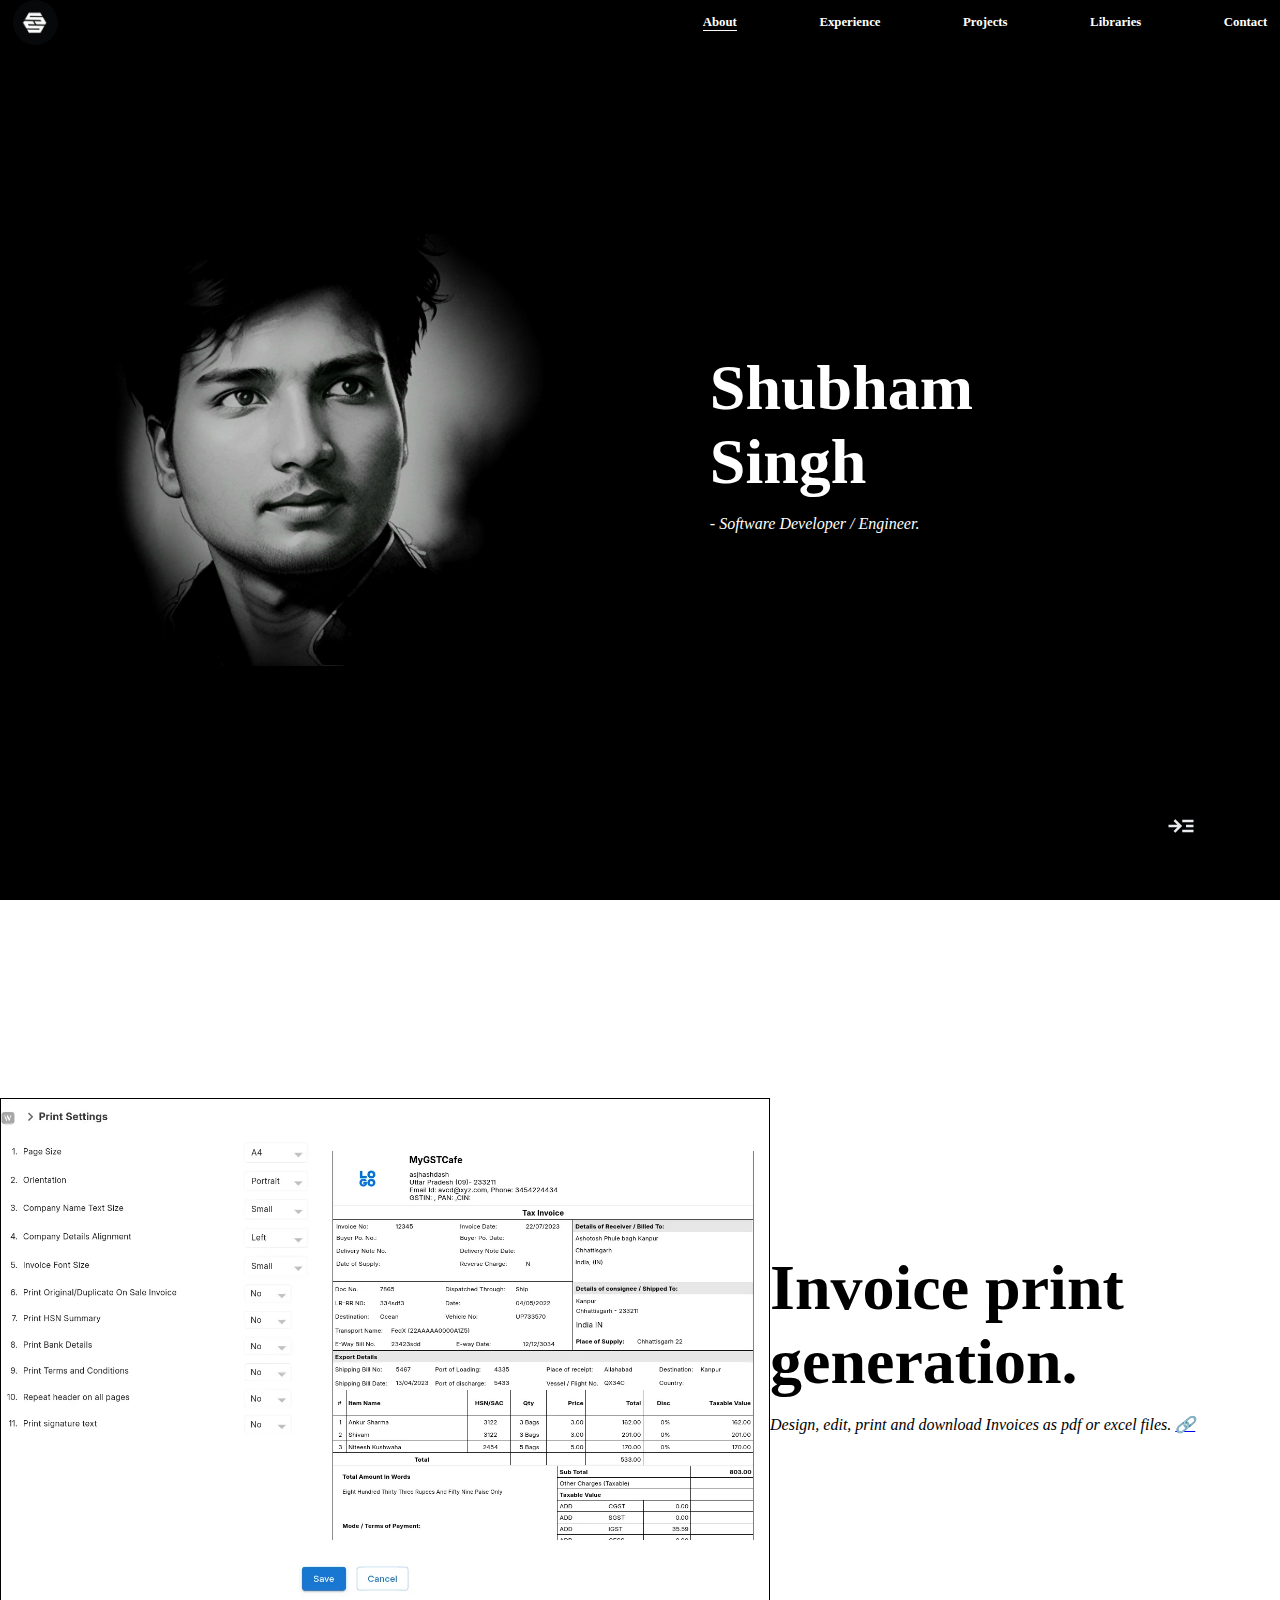
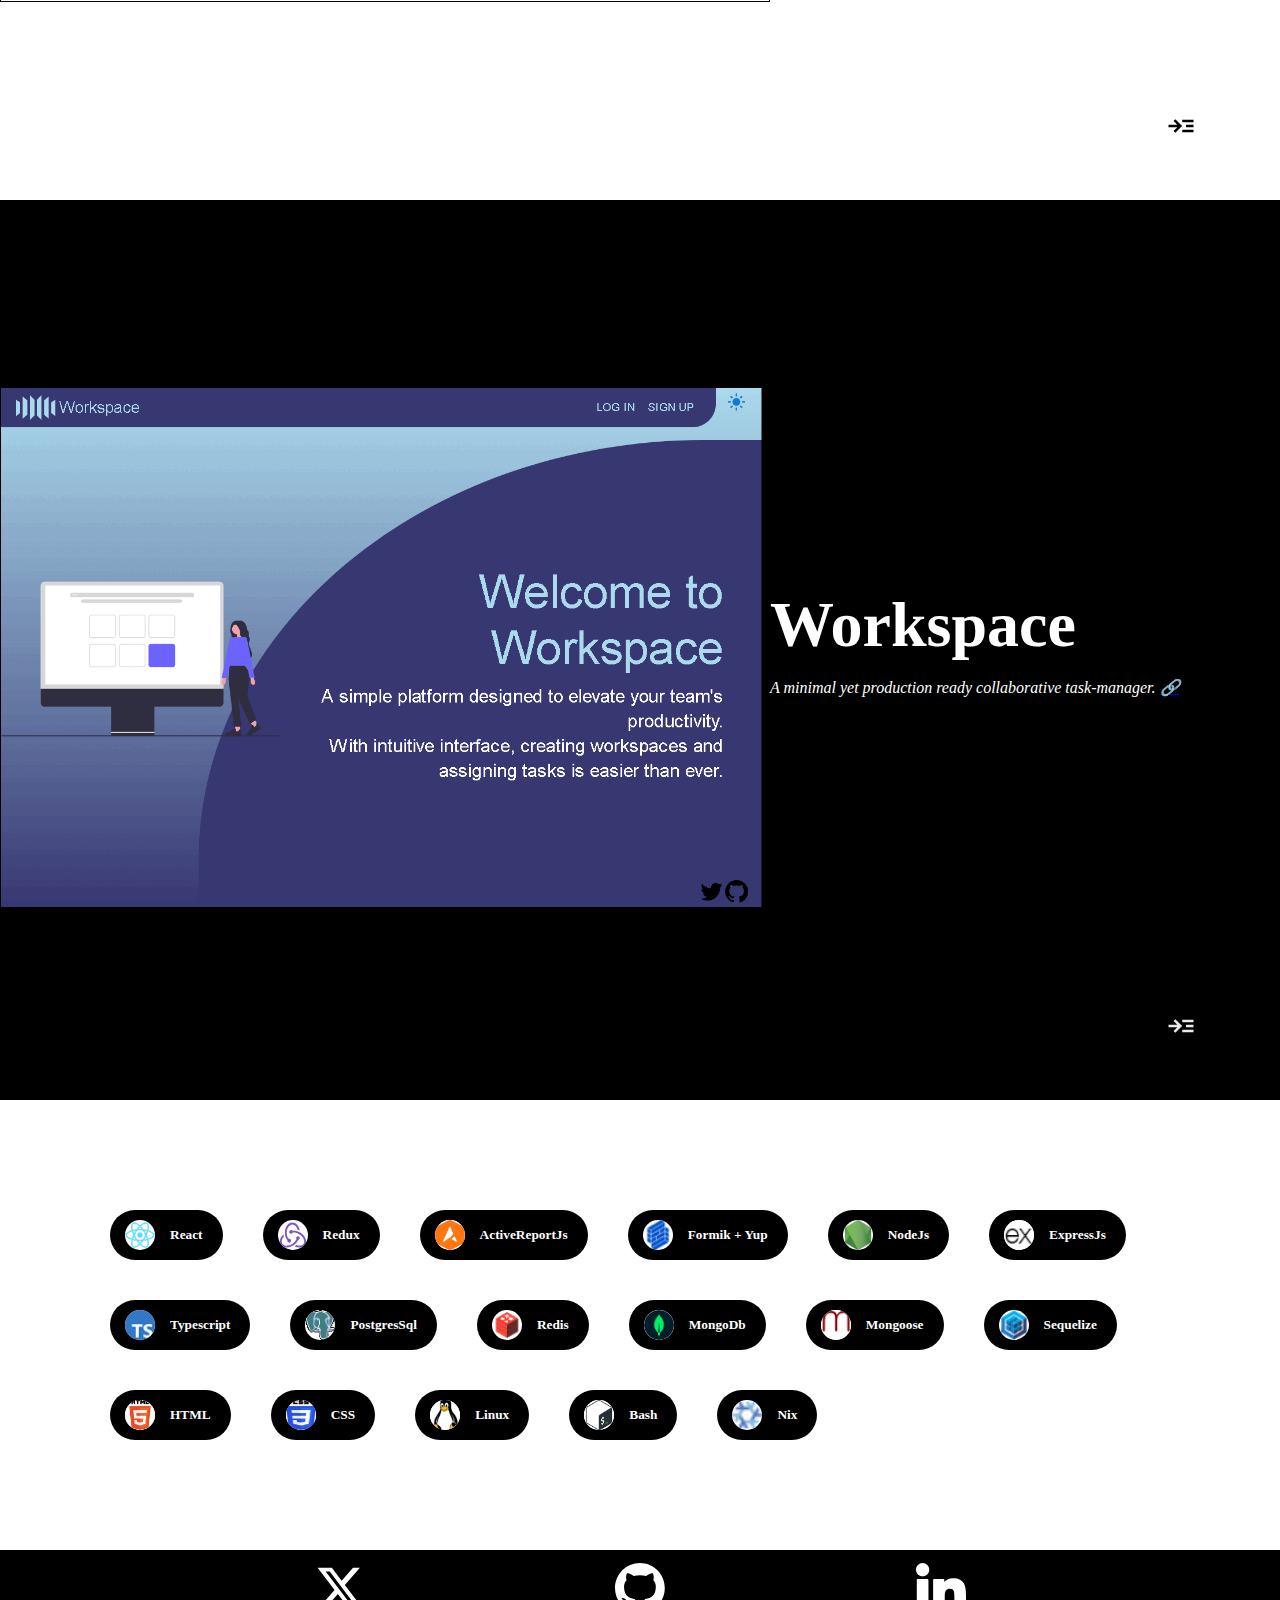
<file: index.html>
<!DOCTYPE html>
<html lang="en">

<head>
  <meta charset="UTF-8">
  <meta name="viewport" content="width=device-width, initial-scale=1">
  <meta name="description"
    content="Shubham Singh - Software Developer with expertise in JavaScript, React, Node.js, and databases. Passionate about building efficient systems for data processing, user authentication, and collaborative applications. Explore projects like Invoice Generation, Workspace Task Manager, and Writhub Writer's Platform.">
  <title>Shubham Singh</title>
  <link href="./style.css" rel="stylesheet">
  <script src="./script.js" defer></script>
  <link rel="icon" href="./favicon.ico" type="image/x-icon">
  <link rel="preload" as="image" href="./public/profilePic.webp">
</head>


<body>
  <header>
    <img class="navbarLogo" src="./public/logo.jpeg" alt="logo">
    <nav>
      <a href="#About">About</a>
      <a href="#Experience">Experience</a>
      <a href="#Projects">Projects</a>
      <a href="#Libraries">Libraries</a>
      <a href="#Contact">Contact</a>
    </nav>
  </header>

  <div class="sectionContainer">
    <section id="About">
      <div class="flexContainer" id="intro">
        <img id="profilePicture" src="./public/profilePic.webp" alt="profile-picture">
        <div class="infoContainer">
          <h1>Shubham</h1>
          <h1>Singh</h1>
          <p> - Software Developer / Engineer.</p>
        </div>
        <a class="readMore" href="#info">
          <img src="./public/more.svg" alt="Read more." />
        </a>
      </div>
      <div class="flexContainer" id="info">
        <div class="infoContainer">

          <fieldset>
            <legend> My coding journey </legend>
            I've been coding since 2016. Started with C++ and thought it would "conquer the world" as it's the only
            language that has it all. That never happened. Then I met JavaScript in sixth semester of my college.
            Didn't thought much of it and yet now I'm writing client application, back-end server application
            and even executable scripts for Linux using QuickJs in JavaScript. <br>
            So, now I truly believe JavaScript will be, and already is, the jack of most trade that I'd hoped C++ to
            become.
            As the infamous saying goes, "Everything that can be written in js, will be written in js."
          </fieldset>

          <fieldset>
            <legend> My hobbies </legend>
            Apart from tech, I'm always on a side quest of understanding something new that I
            didn't before. This side quest has taken me to the realms of philosophy, psychology, and cognitive science,
            as I believe there are only two real mysteries left in the world.
            <br>
            First, the world itself and second is our own mind, and I think we are much closer to solving the latter
            than the former.
          </fieldset>

        </div>

        <div class="infoContainer">

          <fieldset>
            <legend> My education </legend>
            I started as an average student; studying was boring until around seventh or eighth standard when I got an
            awesome math teacher who showed how fun mathematics really is. After that, getting a good grip on math,
            other
            subjects
            started becoming interesting, mainly physics. It was fun because it gave answers to questions that I never
            even
            consciously articulated to myself but always had in the back of my mind. <br>
            I thought of pursuing it for higher studies, but that field demands a "marathon effort" to actually get some
            worthwhile results, which was unsuitable for my impatiently curious mind. Enter 'Computer Science and
            programming in C++' in my eleventh standard. It was the perfect cocktail to satiate my ravenously impatient
            curiosity,
            which craved a creative outlet for the mind. Ever since those days, I'm hooked on the world of programming
            and
            computer science.
          </fieldset>

        </div>

      </div>
    </section>
  </div>

  <div class="sectionContainer" id="Experience">
    <section id="printInvoice">
      <div class="flexContainer" id="printInvoiceIntro">
        <img src="./public/invoiceDemo.webp" alt="canvas flow diagram" loading="lazy" />
        <div class='infoContainer'>
          <h1>Invoice print generation.</h1>
          <p>Design, edit, print and download Invoices as pdf or excel files.
            <a href="https://erp.mygstcafe.com/" target="_blank">🔗</a>
          </p>
        </div>
        <a class="readMore" href="#printInvoice-info">
          <img src="./public/more-black.svg" alt="more information." loading="lazy" />
        </a>
      </div>
      <div class="flexContainer" id="printInvoice-info">
        <img src="./public/invoiceUML.svg" alt="invoice module demo." loading="lazy" />
        <ul class="infoContainer">
          <li>
            The process involves two choices: generating invoices with predefined designs or editing designs.
          </li>
          <li>
            For the first option, users select a predefined design, and the system fetches this design from the
            database.
            It combines the design with invoice data, generates HTML, and allows the user to view or download the
            invoice.
          </li>
          <li>
            The second choice involves design editing. Users open a design editor, and a template design is created
            using
            default JSON. Users customize the design with real-time previews, save their changes as the new default JSON
            in the database when satisfied.
          </li>
          <a class="goBack" href="#printInvoiceIntro">
            <img src="./public/more-black.svg" alt="more info." loading="lazy" />
          </a>
        </ul>
      </div>
    </section>
    <section id="excelDataProcessing">
      <div class="flexContainer" id="excelDataProcessingIntro">
        <img src="./public/excelProcessing.gif" alt="excel processing demo" loading="lazy" />
        <div class="infoContainer">
          <h1>Excel data processing</h1>
          <p>Validation, Correction, Categorization, and Storage
            <a href="https://erp.mygstcafe.com/" target="_blank">🔗</a>
          </p>
        </div>
        <a class="readMore" href="#excelDataProcessingInfo">
          <img src="./public/more-black.svg" alt="Read more." loading="lazy" />
        </a>
      </div>
      <div class="flexContainer" id="excelDataProcessingInfo">
        <img src="./public/excel-data-processing.svg" alt="excel data processing uml." loading="lazy" />
        <ul class="infoContainer">
          <li>
            Two workers are used: Schema Validation Worker and Data Validation Worker.
          </li>
          <li>
            The Data Validation Worker receives the file and data validation function. The flow: Excel file is split
            into sheets, Schema Validation Worker checks them concurrently. Sheets then go for data validation based on
            schema results.
          </li>
          <li>
            After Data Validation, data is categorized as 'Valid Data' or 'Invalid Data.' Valid data is stored in the
            database, while invalid data is returned to the client app for correction by the user. The corrected data
            goes through
            validation again.
          </li>

          <a class="goBack" href="#excelDataProcessingIntro">
            <img src="./public/more-black.svg" alt="Read more." loading="lazy" />
          </a>
        </ul>

      </div>
    </section>
    <section id="clientDataBackupManagement">
      <div class="flexContainer" id="dbBackupIntro">
        <img src="./public/dbBackup.webp" alt="database backup demo" id="dbBackupDemoScaleUp" loading="lazy" />
        <div class="infoContainer">
          <h1>User data backup & restore.</h1>
          <p>
            Database backup system for the multi-tenant architecture enables each tenant to create, list, download,
            delete, and restore their own data backups.
            <a href="https://erp.mygstcafe.com/" target="_blank">🔗</a>
          </p>
        </div>
        <a class="readMore" href="#dbBackupInfo">
          <img src="./public/more-black.svg" alt="Read more." loading="lazy" />
        </a>
      </div>
      <div class="flexContainer" id="dbBackupInfo">
        <img src="./public/dbBackup.svg" alt="database backup uml." id="dbBackupScaleDown" loading="lazy" />
        <ul class="infoContainer">
          <li> Tenants can generate backups, view all backups, download individual or
            all backups in ZIP format, and remove obsolete backups.
          </li>
          <li>The restore process includes safeguards by creating
            temporary backups to prevent data loss.
          </li>
          <li>This robust system ensures data integrity, security, and
            accessibility for each tenant.
          </li>
          <a class="goBack" href="#dbBackupIntro">
            <img src="./public/more-black.svg" alt="Read more." loading="lazy" />
          </a>
        </ul>
      </div>
    </section>
    <section id="jwtSessionManagement">
      <div class="flexContainer" id="jwtIntro">
        <img src="./public/jwt-session.svg" alt="jwt session demo" loading="lazy" />
        <div class="infoContainer">
          <h1>User session management</h1>
          <p>
            JWT authentication system for user authentication within the application.</p>
        </div>
        <a class="readMore" href="#jwtSessionManagementInfo">
          <img src="./public/more-black.svg" alt="jwt session management." loading="lazy" />
        </a>
      </div>
      <div class="flexContainer" id="jwtSessionManagementInfo">
        <img src="./public/jwtUml.png" id="jwtUml" alt="Read more." loading="lazy" />
        <ul class="infoContainer">
          <li>The JWT session management system authenticates users by issuing a JWT token with a fixed expiration time,
            which is stored in a cookie.</li>
          <li> If the user opts for "keep me logged in," a refresh token is also generated and stored securely in local
            storage.</li>
          <li>When the JWT token expires, the client can use the refresh token to request a new JWT token.</li>
          <li>On logout, the JWT token is cleared from the cookie, and any refresh token is removed from local storage.
          </li>

          <a class="goBack" href="#jwtIntro">
            <img src="./public/more-black.svg" alt="Read more." loading="lazy" />
          </a>
        </ul>

      </div>
    </section>
  </div>

  <div class="sectionContainer" id="Projects">
    <section id="Workspace">
      <div class="flexContainer" id="workspaceIntro">
        <img src="./public/workspaceDemo.webp" alt="workspace demo" loading="lazy" />
        <div class="infoContainer">
          <h1>Workspace</h1>
          <p>
            A minimal yet production ready collaborative task-manager.
            <a href="https://task-manager-omega-coral.vercel.app/" target="_blank">🔗</a>
          </p>
        </div>
        <a class="readMore" href="#workspaceInfo">
          <img src="./public/more.svg" alt="Read more." loading="lazy" />
        </a>
      </div>
      <div class="flexContainer" id="workspaceInfo">
        <img src="./public/workspace-arch.svg" alt="workspace architecture." loading="lazy" />
        <ul class="infoContainer">
          <li> A collaborative task manager that allows users to create workspaces and invite team members to
            collaborate. </li>
          <li>Within each workspace, users can assign tasks to specific team members and track their completion status.
          </li>
          <li> Only the creator of a workspace has the authority to delete it, ensuring workspace integrity.</li>
          <li>Similarly, tasks can only be deleted by their creators, while other team members can mark them as complete
            once finished.</li>
          <li>This setup ensures clear accountability and efficient task management within the team.</li>

          <a class="goBack" href="#workspaceIntro">
            <img src="./public/more.svg" alt="Read more." loading="lazy" />
          </a>
        </ul>
      </div>

    </section>
    <section id="Writhub">
      <div class="flexContainer" id="writhubIntro">
        <img src="./public/writhubDemo.webp" alt="writhub demo" loading="lazy" />
        <div class="infoContainer">
          <h1>Writhub</h1>
          <p>
            A social media exclusively for writers to create, contribute, collaborate and share written contents.
            <a href="https://shubham-slngh.github.io/writhub/" target="_blank">🔗</a>
          </p>
        </div>
        <a class="readMore" href="#writhubInfo">
          <img src="./public/more.svg" alt="Read more." loading="lazy" />
        </a>
      </div>
      <div class="flexContainer" id="writhubInfo">
        <img src="./public/writhub-flow.svg" alt="writhub flow diagram." loading="lazy" />
        <ul class="infoContainer">
          <li> Designed exclusively for writers and readers to engage with written content.</li>
          <li> The platform supports text posts only, enabling users to comment, like, promote, and share posts.</li>
          <li> It emphasizes community-driven collaboration and contribution, fostering interaction among literary
            enthusiasts. </li>
          <li>Key features include a text-centric interface, user engagement tools, and content sharing capabilities.
          </li>

          <a class="goBack" href="#writhubIntro">
            <img src="./public/more.svg" alt="Read more." />
          </a>
        </ul>
      </div>
    </section>
    <section id="Canvas">
      <div class="flexContainer" id="canvasIntro">
        <video loop autoplay muted
          src="https://5hubham5ingh.github.io/Canvas/static/media/demo.5efbf2e1f2210ddb0636.mp4"></video>
        <div class="infoContainer">
          <h1>Canvas</h1>
          <p>
            A designer app that let users designs basic html pages and export them as html or pdf files.
            <a href="https://5hubham5ingh.github.io/Canvas/" target="_blank">🔗</a>
          </p>
        </div>
        <a class="readMore" href="#canvasInfo">
          <img src="./public/more.svg" alt="Read more." />
        </a>
      </div>
      <div class="flexContainer" id="canvasInfo">
        <img src="./public/canvas-flow.svg" id="canvasUml" alt="canvas info." loading="lazy" />
        <ul class="infoContainer">
          <li>The web application enables users to design HTML pages with a drag-and-drop interface and export them as
            responsive HTML, high-quality PDFs, or customizable Excel files.</li>
          <li> It includes a data visualization feature for creating interactive charts and graphs. </li>
          <li>Additionally, the application supports offline functionality for uninterrupted project work.</li>

          <a class="goBack" href="#canvasIntro">
            <img src="./public/more.svg" alt="Read more." />
          </a>
        </ul>
      </div>

    </section>
  </div>

  <div id="Libraries">

    <a href="https://react.dev/">
      <img src="./public/reactLogo.png" alt="" loading="lazy">
      <h1>React</h1>
    </a>
    <a href="https://redux.js.org/">
      <img src="./public/redux.svg" alt="" loading="lazy">
      <h1>Redux</h1>
    </a>
    <a href="https://developer.mescius.com/activereportsjs">
      <img src="./public/arjs.png" alt="" loading="lazy">
      <h1>ActiveReportJs</h1>
    </a>
    <a href="https://formik.org/">
      <img src="./public/formik.png" alt="" loading="lazy">
      <h1>Formik + Yup</h1>
    </a>
    <a href="https://nodejs.org/en">
      <img src="./public/nodejs.png" alt="" loading="lazy">
      <h1>NodeJs</h1>
    </a>
    <a href="https://expressjs.com/">
      <img src="./public/expressjs.png" alt="" loading="lazy">
      <h1>ExpressJs</h1>
    </a>
    <a href="https://www.typescriptlang.org/">
      <img src="./public/ts.png" alt="" loading="lazy">
      <h1>Typescript</h1>
    </a>
    <a href="https://www.postgresql.org/">
      <img src="./public/pqsql.png" alt="" loading="lazy">
      <h1>PostgresSql</h1>
    </a>
    <a href="https://redis.io/">
      <img src="./public/redis.png" alt="" loading="lazy">
      <h1>Redis</h1>
    </a>
    <a href="https://www.mongodb.com/">
      <img src="./public/mongoDb.png" alt="" loading="lazy">
      <h1>MongoDb</h1>
    </a>
    <a href="https://mongoosejs.com/">
      <img src="./public/mongoose.png" alt="" loading="lazy">
      <h1>Mongoose</h1>
    </a>
    <a href="https://sequelize.org/">
      <img src="./public/sequelise.png" alt="" loading="lazy">
      <h1>Sequelize</h1>
    </a>
    <a href="https://www.w3schools.com/html/html_intro.asp">
      <img src="./public/html.png" alt="" loading="lazy">
      <h1>HTML</h1>
    </a>
    <a href="https://www.w3schools.com/css/css_intro.asp">
      <img src="./public/css.png" alt="" loading="lazy">
      <h1>CSS</h1>
    </a>
    <a href="https://en.wikipedia.org/wiki/Linux">
      <img src="./public/linux.png" alt="" loading="lazy">
      <h1>Linux</h1>
    </a>
    <a href="https://en.wikipedia.org/wiki/Bash_(Unix_shell)">
      <img src="./public/bash.png" alt="" loading="lazy">
      <h1>Bash</h1>
    </a>
    <a href="https://nixos.org/">
      <img src="./public/nix.png" alt="" loading="lazy">
      <h1>Nix</h1>
    </a>
  </div>

  <footer id="Contact">
    <a href="https://x.com/5hubham_Singh">
      <img src="./public/x_logo.svg" alt="X" loading="lazy">
    </a>
    <a href="https://github.com/5hubham5ingh"">
      <img  src=" ./public/github-mark-white.svg" alt="Github" loading="lazy">
    </a>
    <a href="https://www.linkedin.com/in/5hubham5ingh/">
      <img src=" ./public/linkedIn.svg" alt="LinkedIn" loading="lazy">
    </a>
  </footer>

  <div id="snackbar">
    Hey there! In a hurry?
    <br>
    Then use AI to summarise everything for you.
    <br>
    <br>
    <a href="./summary.html">Sure</a>
    <button onclick="showFullScreen()">Nope</button>
  </div>
</body>

</html>
</file>
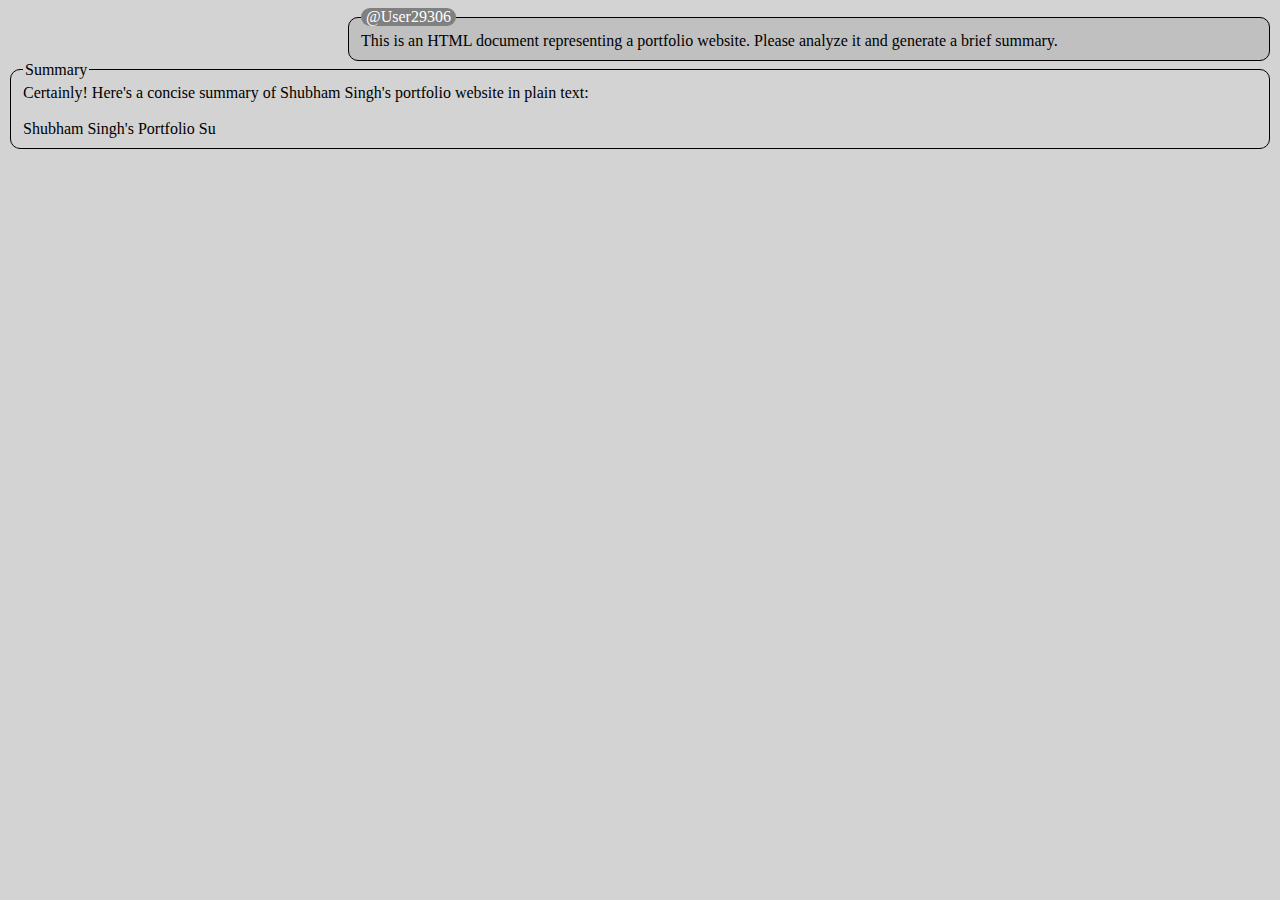
<file: summary.html>
<!DOCTYPE html>
<html lang="en">

<head>
  <meta charset="UTF-8">
  <meta name="viewport" content="width=device-width, initial-scale=1.0">
  <title>Shubham Singh</title>
  <script src="./summary.js" defer></script>
  <style>
    * {
      background-color: lightgray;
      border-color: black;
      border-width: 1px;
      border-radius: 10px;
      overflow: auto;

      @media only screen and (orientation: portrait) {
        font-size: 0.8rem;
      }
    }

    #query {
      position: relative;
      margin-left: auto;
      max-width: 70vw;
      background-color: silver;

      legend {
        background-color: gray;
        color: white;
        padding: 0 5px;
      }

      @media only screen and (orientation: portrait) {
        max-width: 92vw;
      }
    }

    #response {
      max-height: 70vh;
      overflow-y: auto;

      @media only screen and (orientation: portrait) {
        max-height: 60vh;
      }
    }

    button {
      padding: 5px 7px;
      margin: 5px;
      background-color: silver;
    }
  </style>
</head>

<body>
  <fieldset id="query">
    <legend>@User29306</legend>
    This is an HTML document representing a portfolio website. Please analyze it and generate a brief summary.
  </fieldset>
  <fieldset>
    <legend id="responseLegend">Summary</legend>
    <div id="response"></div>
  </fieldset>
</body>

</html>
</file>
<file: style.css>
html {
  scroll-behavior: smooth;
  scroll-snap-type: y mandatory;
  scroll-snap-stop: always;
}

body {
  margin: 0;
  padding: 0;
  font-size: 100%;
}


header {
  display: flex;
  justify-content: space-between;
  position: fixed;
  top: 0;
  background-color: black;
  z-index: 10;
  height: 5%;
  width: 98%;
  padding: 0 1%;
  align-items: center;

  nav {
    width: 45%;
    display: flex;
    justify-content: space-between;
    align-items: center;
  }

  .navbarLogo {
    max-height: 100%;
    max-width: 20%;
    border-radius: 100%;
    width: auto;
    height: auto;
  }

  a {
    text-decoration: none;
    color: white;
    font-size: 1vw;
    font-weight: bold;

  }

}

.sectionContainer {
  height: 100vh;
  width: 100vw;
  overflow-y: scroll;
  scroll-behavior: smooth;
  scroll-snap-align: start;
  scroll-snap-type: y mandatory;
  scroll-snap-stop: always;
}

section {
  height: 100vh;
  width: 100vw;
  display: inline-flex;
  flex-direction: row;
  overflow-x: scroll;
  scroll-behavior: smooth;
  scroll-snap-align: start;
  scroll-snap-type: x mandatory;
  scroll-snap-stop: always;
  position: relative;
  top: 0;

  .flexContainer {
    display: flex;
    justify-content: space-around;
    flex-shrink: 0;
    flex-direction: row;
    align-items: center;
    padding: 0;
    width: 100%;
    height: 100%;
    scroll-snap-align: start;

    img {
      border: 1px solid black;
      max-height: 60%;
      max-width: 60%;
    }

    video {
      border: 1px solid black;
      max-height: 60%;
      max-width: 50%;
    }

    #dbBackupScaleDown {
      scale: 0.9;
    }

    #dbBackupDemoScaleUp {
      scale: 1.2;
    }

    .readMore {
      position: absolute;
      right: 5%;
      bottom: 5%;

      img {
        border: 0;
        width: 50px;
        height: 50px;
      }
    }

    .goBack {
      position: relative;
      bottom: -10%;
      transform: rotate(180deg);
      scale: 1.5;
      right: 10vw;

      img {
        border: 0;
      }
    }

    .infoContainer {
      height: 90%;
      width: 40%;
      display: flex;
      flex-direction: column;
      justify-content: center;

      h1 {
        font-size: 5vw;
        margin: 0;
        padding: 0;
      }

      p {
        font-size: 1em;
        font-style: italic;
      }

      fieldset {
        border: 1px solid grey;
        padding: 1em;
        margin: 1em 0;
        border-radius: 10px;
        font-size: 1.2vw;
      }


      li {
        padding-bottom: 10%;
        font-size: 1.2vw;
      }
    }
  }

}

#Libraries {
  display: inline-flex;
  flex-wrap: wrap;
  padding: 10vh;

  a {
    text-decoration: none;
    margin: 20px;
    padding: 5px 10px;
    background-color: black;
    color: white;
    display: flex;
    justify-content: space-evenly;
    flex-direction: row;
    max-width: fit-content;
    max-height: fit-content;
    align-items: center;
    border-radius: 50px;

    h1 {
      margin: 0 10px;
      font-size: 10pt;
    }

    img {
      height: 30px;
      background-color: white;
      margin: 5px;
      width: 30px;
      border-radius: 100%;
    }
  }
}

footer {
  display: flex;
  justify-content: space-evenly;
  bottom: 0;
  background-color: black;
  height: 5%;
  width: 90%;
  padding: 1% 5%;
  scroll-snap-align: end;

  a {
    width: 50px;
    height: 50px;

    img {
      max-height: 50px;
      max-width: 50px;
      width: auto;
      height: auto;
    }
  }
}


@media only screen and (orientation: portrait) {
  header {

    .navbarLogo {
      max-height: 150%;
      max-width: 150%;
      margin-top: 3%;
      border-radius: 100%;
      width: auto;
      height: auto;
    }

    nav {
      width: 85%;
      display: flex;
      justify-content: space-between;
      align-items: end;
      flex-wrap: wrap;

      a {
        font-size: 1.5vh;
      }
    }
  }

  section {
    .flexContainer {
      flex-direction: column-reverse;
      justify-content: space-around;
      padding: 10% 0;
      width: 100%;
      height: 80%;


      img {
        max-height: 60%;
        max-width: 70%;
      }

      #canvasUml {
        scale: 0.8;
      }

      video {

        max-height: 80%;
        max-width: 90%;
      }

      .goBack {
        position: relative;
        bottom: -200%;
        transform: rotate(180deg);
        scale: 1.5;
        right: 20vw;

        img {
          border: 0;
        }
      }

      .infoContainerHeading {
        top: 0;
      }

      .infoContainer {
        width: 80%;
        height: 30%;

        h1 {
          font-size: 30pt;
        }

        fieldset {
          font-size: 2.5vw;
        }

        li {
          padding-bottom: 5%;
          font-size: 3vw;
        }
      }
    }
  }

  #Libraries {
    a {
      margin: 10px;
      padding: 2.5px 5px;
      border-radius: 25px;

      h1 {
        margin: 0 5px;
        font-size: 10pt;
      }

      img {
        height: 25px;
        margin: 2.5px;
        width: 25px;
        border-radius: 100%;
      }
    }
  }


  footer {
    a {
      width: 30px;
      height: 30px;

      img {
        max-height: 30px;
        max-width: 30px;
        width: auto;
        height: auto;
      }
    }
  }
}

#jwtUml {
  background: black;
}


body .sectionContainer:nth-child(odd) {
  background-color: white;
  color: black;
}

body .sectionContainer:nth-child(even) {
  background-color: black;
  color: white;
}

#snackbar {
  visibility: hidden;
  min-width: 250px;
  margin-left: -125px;
  background-color: black;
  color: white;
  text-align: center;
  border: 2px solid white;
  border-radius: 20px;
  padding: 16px;
  position: fixed;
  z-index: 1;
  left: 50%;
  bottom: 30px;
  font-size: 17px;

  a {
    text-decoration: none;
    margin: 10px 5px;
    padding: 2px 5px;
    color: white;
    border: 1px solid white;
    border-radius: 20%;
  }

  button {
    background-color: black;
    margin: 15px 7px;
    padding: 4px 7px;
    color: white;
    border: 1px solid white;
    border-radius: 20%;
  }
}

#snackbar.show {
  visibility: visible;
}

.focus {
  border-bottom: solid 1px white;
}

::-webkit-scrollbar {
  width: 0;
  height: 0;
  background-color: transparent;
}
</file>
